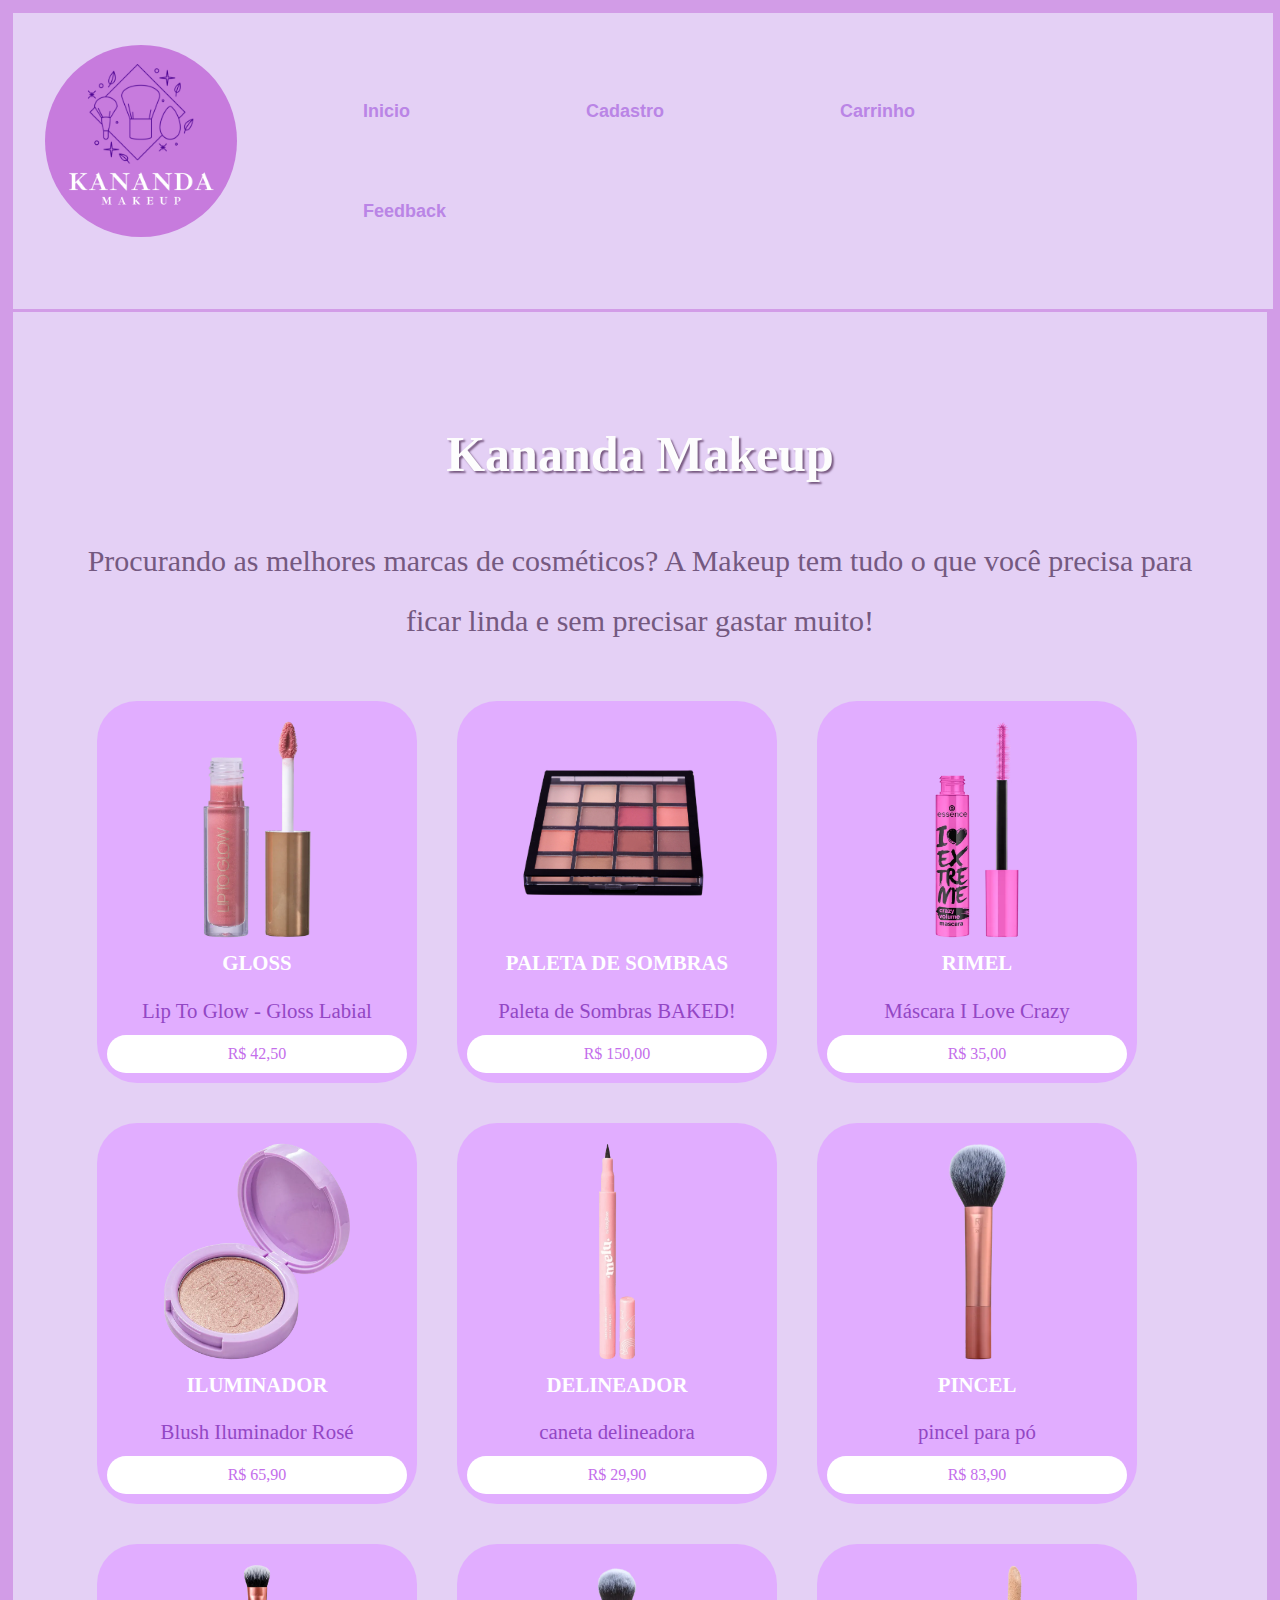
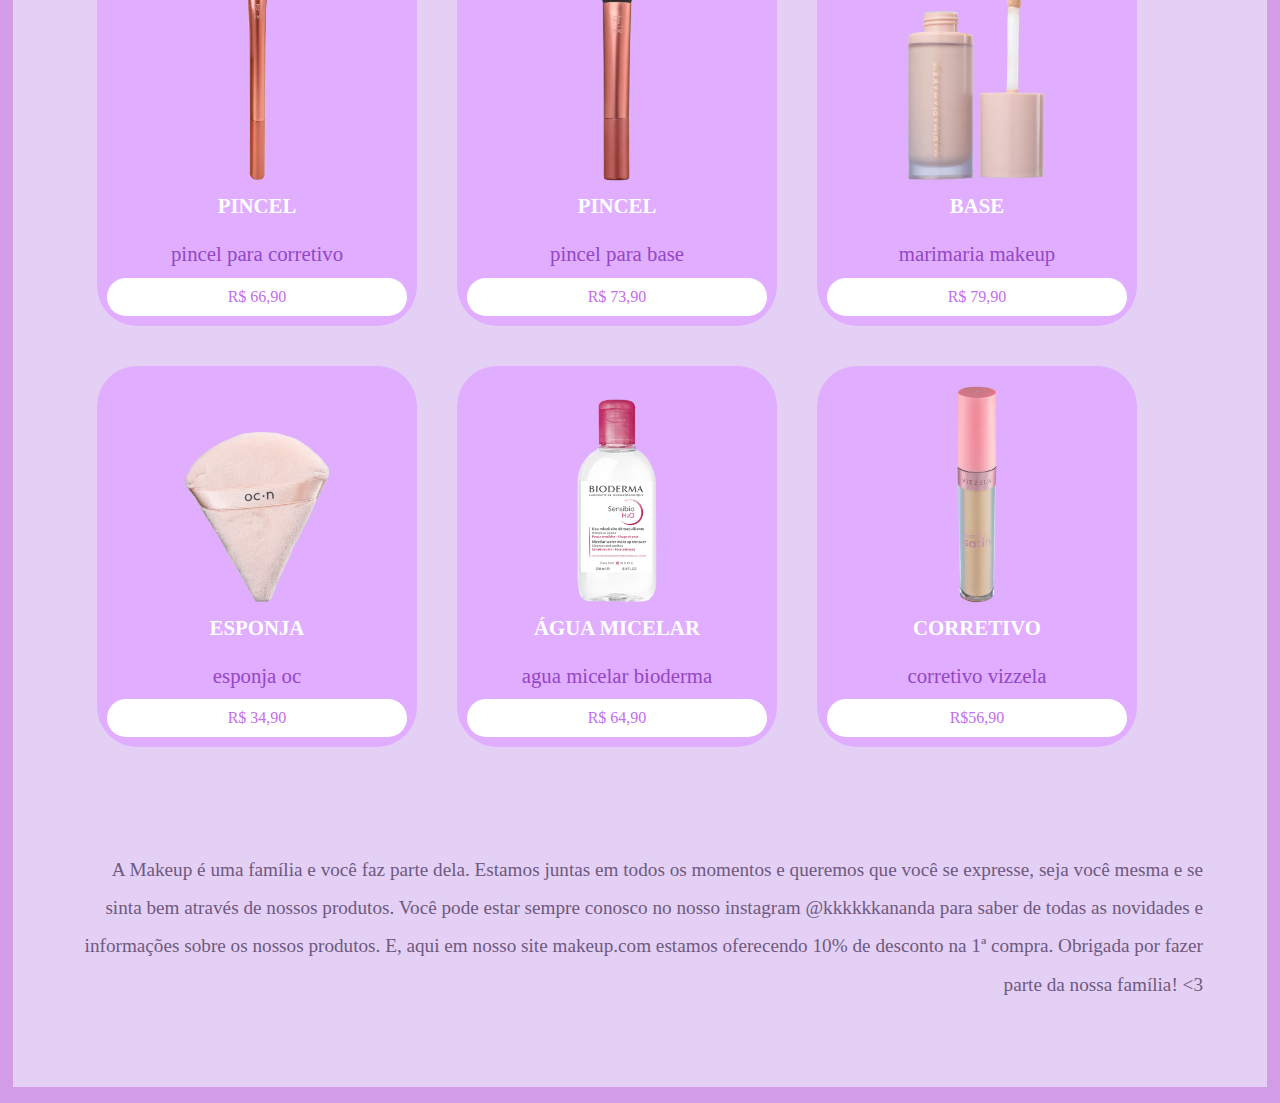
<file: index.html>
<!DOCTYPE html>
<html lang="pt-br">
  <head>
    <link rel="shortcut icon" href="Makeup.png" type="image/x-icon"> <!--logotipo-->
    <meta charset="UTF-8">
    <meta http-equiv="X-UA-Compatible" content="IE=edge">
    <meta name="viewport" content="width=device-width, initial-scale=1.0">
    <link rel="stylesheet" href="estilo (1).css">
    <title>Kananda Makeup💄 </title>
  </head>
  <body>
   <header>
      <div>
      <a href="kananda (2).html">
      <img class="logo" src="Makeup.png" alt="logotipo de makeup"> </a>
      </div>
        <nav>
             <ul class="lista">
                <!-- listas-->
                <li class="elemento"><a href="kananda (2).html" class="link">Inicio</a></li>
                <li class="elemento"><a href="cadastro.html" class="link">Cadastro</a></li>
                <li class="elemento"><a href="carrinho.html" class="link">Carrinho</a></li>
                <li class="elemento"><a href="feedback.html" class="link">Feedback</a></li>
             </ul>
        </nav>
    </header>
    <aside>
      <nav> 
      </nav>
    <main>
            <h1 class="titulo">Kananda Makeup</h1>
            <p class="apresentacao">Procurando as melhores marcas de cosméticos? A Makeup tem tudo o que você precisa para ficar linda e sem precisar gastar muito!</p>
                <!-- elemento pai-->
               <div class="cards">
                <!-- elemento filho-->
                <div class="card">
                    <!-- foto dos produtos-->
                    <img src="gloss_jpg.webp" alt="gloss" class="produtos">
                    <!-- nome dos produtos-->
                    <h2 class="nome">GLOSS</h2>
                    <!-- descrição dos produtos-->
                    <p class="texto">Lip To Glow - Gloss Labial</p>
                    <!-- valor dos produtos-->
                    <a href="produto.html" class="comprar">R$ 42,50</a>
                </div>
                <div class="card">
                    <img src="sombras.png" alt="paleta de sombras" class="produtos">
                    <h2 class="nome">PALETA DE SOMBRAS</h2>
                    <p class="texto">Paleta de Sombras BAKED!</p>
                    <a href="carrinho.html" class="comprar">R$ 150,00</a>
                </div>
                <div class="card">
                    <img src="rimel.webp" alt="rimel" class="produtos">
                    <h2 class="nome">RIMEL</h2>
                    <p class="texto">Máscara I Love Crazy</p>
                    <a href="carrinho.html" class="comprar">R$ 35,00</a>
                </div>
                <div class="card">
                    <img src="iluminador.webp" alt="blush iluminador" class="produtos">
                    <h2 class="nome">ILUMINADOR</h2>
                    <p class="texto">Blush Iluminador Rosé</p>
                    <a href="carrinho.html" class="comprar">R$ 65,90</a>
                </div>
                <div class="card">
                    <img src="delineador.webp" alt="delineador" class="produtos">
                    <h2 class="nome">DELINEADOR</h2>
                    <p class="texto">caneta delineadora</p>
                    <a href="carrinho.html" class="comprar">R$ 29,90</a>
                </div>
                <div class="card">
                    <img src="pincel1.webp" alt="pincel para pó" class="produtos">
                    <h2 class="nome">PINCEL</h2>
                    <p class="texto">pincel para pó</p>
                    <a href="carrinho.html" class="comprar">R$ 83,90</a>
                </div>
                <div class="card">
                    <img src="pincel2.webp" alt="pincel para corretivo" class="produtos">
                    <h2 class="nome">PINCEL</h2>
                    <p class="texto">pincel para corretivo</p>
                    <a href="carrinho.html" class="comprar">R$ 66,90</a>
                </div>
                <div class="card">
                    <img src="pincel3.webp" alt="pincel para corretivo" class="produtos">
                    <h2 class="nome">PINCEL</h2>
                    <p class="texto">pincel para base</p>
                    <a href="carrinho.html" class="comprar">R$ 73,90</a>
                </div>
                <div class="card">
                    <img src="base.webp" alt="base" class="produtos">
                    <h2 class="nome">BASE</h2>
                    <p class="texto">marimaria makeup</p>
                    <a href="carrinho.html" class="comprar">R$ 79,90</a>
                </div>
                <div class="card">
                    <img src="esponja.webp" alt="esponja para maquiagem" class="produtos">
                    <h2 class="nome">ESPONJA</h2>
                    <p class="texto">esponja oc</p>
                    <a href="carrinho.html" class="comprar">R$ 34,90</a>
                </div>
                <div class="card">
                    <img src="aguamicelar.webp" alt="agua micelar" class="produtos">
                    <h2 class="nome">ÁGUA MICELAR</h2>
                    <p class="texto">agua micelar bioderma</p>
                    <a href="carrinho.html" class="comprar">R$ 64,90</a>
                </div>
                <div class="card">
                    <img src="corretivo.webp" alt="corretivo" class="produtos">
                    <h2 class="nome">CORRETIVO</h2>
                    <p class="texto">corretivo vizzela</p>
                    <a href="carrinho.html" class="comprar">R$56,90</a>
                </div>
    </main>
    <footer>
        <!-- Rodapé-->
        <nav>
            <p class="rodapé">A Makeup é uma família e você faz parte dela. Estamos juntas em todos os momentos e queremos que você se expresse, seja você mesma e se sinta bem através de nossos produtos. Você pode estar sempre conosco no nosso instagram @kkkkkkananda para saber de todas as novidades e informações sobre os nossos produtos. E, aqui em nosso site makeup.com estamos oferecendo 10% de desconto na 1ª compra. Obrigada por fazer parte da nossa família! <3</p>
        </nav>
    </footer>
  </body>
</html>
</file>
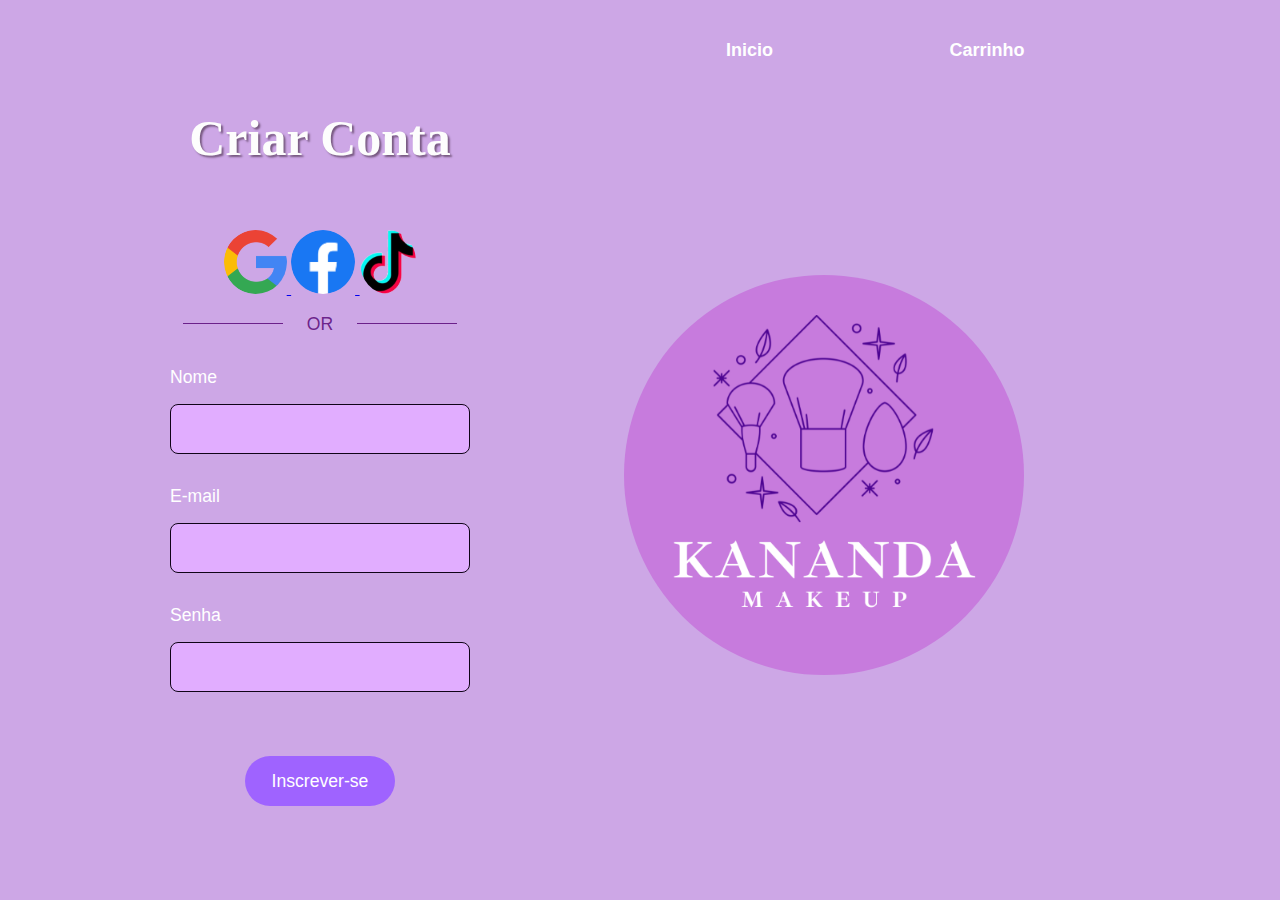
<file: cadastro.html>
<!DOCTYPE html>
<html lang="pt-br">
<head>
    <meta charset="UTF-8">
    <link rel="shortcut icon" href="Makeup.png" type="image/x-icon">
    <meta name="viewport" content="width=device-width, initial-scale=1.0">
    <title>Cadastrar-se 💄</title>
    <link rel="stylesheet" href="style.css">
</head>
<body>
     <!--FORMULÁRIO DE CADASTRO-->
    <main>
        <h1 class="titulo">Criar Conta</h1>
        <div class="social media">
            <a href="#">
                <img src="google.png" alt="Google" class="google">
                <a href="https://accounts.google.com/"></a>
            </a>
            <a href="#">
                <img src="facebook.png" alt="Facebook" class="facebook">
                <a href="https://pt-br.facebook.com/login/device-based/regular/login/"></a>
            </a>
            <a href="#">
                <img src="pngwing.com (4).png" alt="tiktok" class="tiktok">
                <a href="https://www.tiktok.com/login"></a>
            </a>
        </div>
        <div class="alternative">
            <span>OR</span>
        </div>
        <form action="">
            <label for="name">
                <span>Nome</span>
                <input type="text" id="name" name="name">
            </label>

            <label for="email">
                <span>E-mail</span>
                <input type="email" id="email" name="email">
            </label>

            <label for="password">
                <span>Senha</span>
                <input type="password" id="password" name="password">
            </label>

            <input type="submit" value="Inscrever-se" id="button">
        </form>
       
    </main>
    <section>
        <nav>
            <ul class="lista">
               <!-- listas-->
               <li class="elemento"><a href="index.html" class="link">Inicio</a></li>
               <li class="elemento"><a href="carrinho.html" class="link">Carrinho</a></li>
            </ul>
       </nav>
        <img src="Makeup.png" alt="mobile" class="mobile">
    </section>
</body>
</html>
</file>
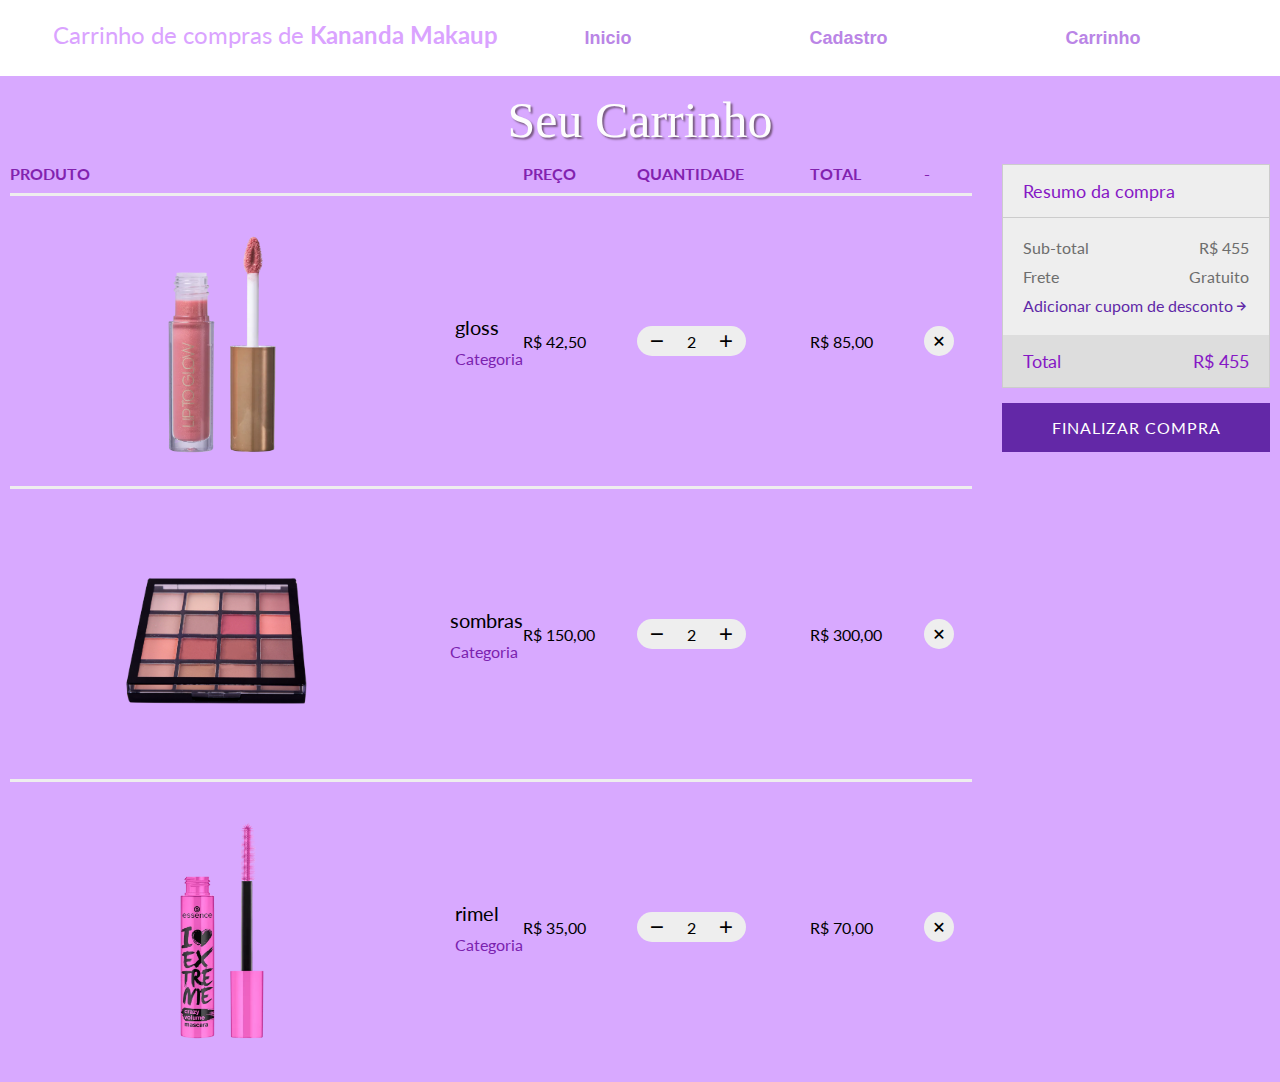
<file: carrinho.html>
<!DOCTYPE html>
<html lang="en">
  <head>
    <meta charset="UTF-8" />
    <link rel="shortcut icon" href="Makeup.png" type="image/x-icon">
    <meta http-equiv="X-UA-Compatible" content="IE=edge" />
    <meta name="viewport" content="width=device-width, initial-scale=1.0" />
    <title>Carrinho de Compras 💄</title>
    <link rel="stylesheet" href="style1.css" />
    <link
      href="https://unpkg.com/boxicons@2.1.4/css/boxicons.min.css"
      rel="stylesheet"
    />
  </head>
  <body>
    <header>
      <span>Carrinho de compras de <b>Kananda Makaup</b></span>
      <nav>
        <ul class="lista">
           <!-- acessso a outras páginas-->
           <li class="elemento"><a href="index.html" class="link">Inicio</a></li>
           <li class="elemento"><a href="cadastro.html" class="link">Cadastro</a></li>
           <li class="elemento"><a href="carrinho.html" class="link">Carrinho</a></li>
        </ul>
   </nav>
    </header>
    <main>
      <div class="titulo">Seu Carrinho</div>
      <div class="content">
        <section>
          <table>
            <thead>
              <tr>
                <th>Produto</th>
                <th>Preço</th>
                <th>Quantidade</th>
                <th>Total</th>
                <th>-</th>
              </tr>
            </thead>
            <tbody>
              <tr>
                <td>
                  <div class="product">
                    <img src="gloss_jpg.webp" alt="" />
                    <div class="info">
                      <div class="name">gloss</div>
                      <div class="category">Categoria</div>
                    </div>
                  </div>
                </td>
                <td>R$ 42,50</td>
                <td>
                  <div class="qty">
                    <button><i class="bx bx-minus"></i></button>
                    <span>2</span>
                    <button><i class="bx bx-plus"></i></button>
                  </div>
                </td>
                <td>R$ 85,00</td>
                <td>
                  <button class="remove"><i class="bx bx-x"></i></button>
                </td>
              </tr>
              <tr>
                <td>
                  <div class="product">
                    <img src="sombras.png" alt="" />
                    <div class="info">
                      <div class="name">sombras</div>
                      <div class="category">Categoria</div>
                    </div>
                  </div>
                </td>
                <td>R$ 150,00</td>
                <td>
                  <div class="qty">
                    <button><i class="bx bx-minus"></i></button>
                    <span>2</span>
                    <button><i class="bx bx-plus"></i></button>
                  </div>
                </td>
                <td>R$ 300,00</td>
                <td>
                  <button class="remove"><i class="bx bx-x"></i></button>
                </td>
              </tr>
              <tr>
                <td>
                  <div class="product">
                    <img src="rimel.webp" alt="" />
                    <div class="info">
                      <div class="name">rimel</div>
                      <div class="category">Categoria</div>
                    </div>
                  </div>
                </td>
                <td>R$ 35,00</td>
                <td>
                  <div class="qty">
                    <button><i class="bx bx-minus"></i></button>
                    <span>2</span>
                    <button><i class="bx bx-plus"></i></button>
                  </div>
                </td>
                <td>R$ 70,00</td>
                <td>
                  <button class="remove"><i class="bx bx-x"></i></button>
                </td>
              </tr>
            </tbody>
          </table>
        </section>
        <aside>
          <div class="box">
            <header>Resumo da compra</header>
            <div class="info">
              <div><span>Sub-total</span><span>R$ 455</span></div>
              <div><span>Frete</span><span>Gratuito</span></div>
              <div>
                <button>
                  Adicionar cupom de desconto
                  <i class="bx bx-right-arrow-alt"></i>
                </button>
              </div>
            </div>
            <footer>
              <span>Total</span>
              <span>R$ 455</span>
            </footer>
          </div>
          <button>Finalizar Compra</button>
        </aside>
      </div>
    </main>
  </body>
</html>
</file>
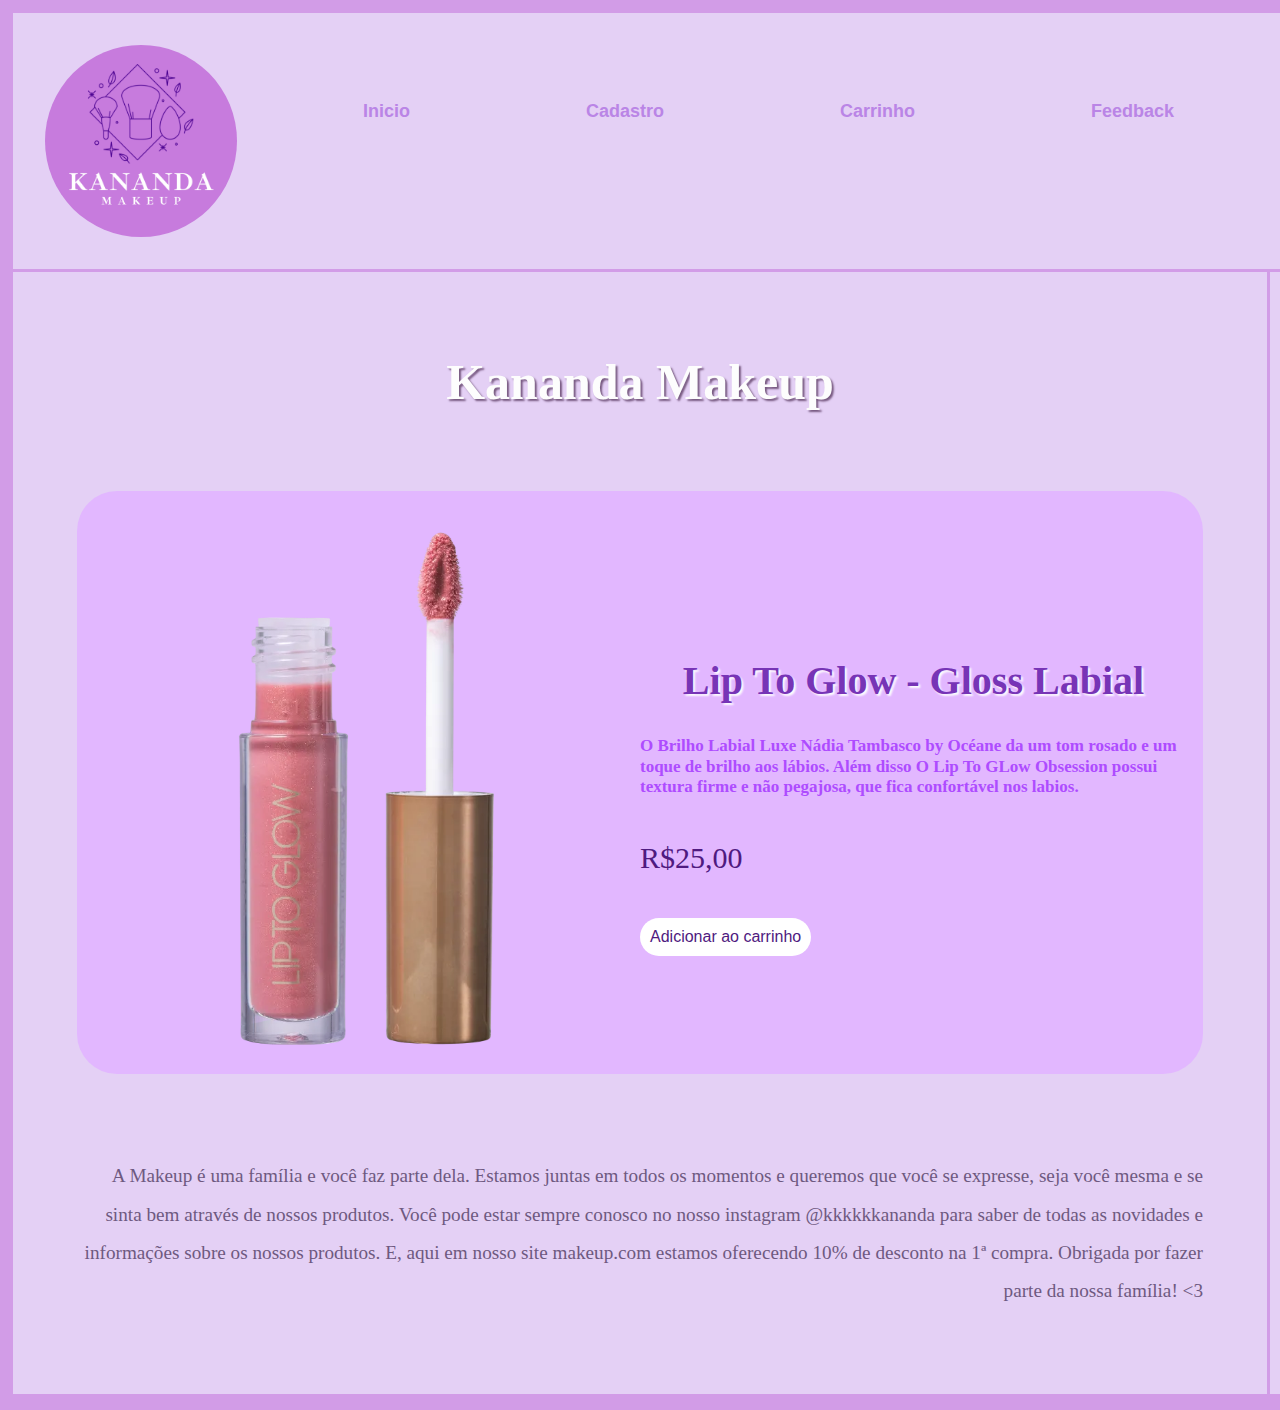
<file: produto.html>
<!DOCTYPE html>
<html lang="pt-br">
  <head>
    <link rel="shortcut icon" href="Makeup.png" type="image/x-icon">
    <meta charset="UTF-8">
    <meta http-equiv="X-UA-Compatible" content="IE=edge">
    <meta name="viewport" content="width=device-width, initial-scale=1.0">
    <link rel="stylesheet" href="estilo (1).css">
    <title>Kananda Makeup💄 </title>
  </head>
  <body>
    <header>
        <img class="logo" src="Makeup.png" alt="logotipo de makeup"> </a>
        <nav>
            <ul class="lista">
               <li class="elemento"><a href="index.html" class="link">Inicio</a></li>
               <li class="elemento"><a href="cadastro.html" class="link">Cadastro</a></li>
               <li class="elemento"><a href="carrinho.html" class="link">Carrinho</a></li>
               <li class="elemento"><a href="feedback.html" class="link">Feedback</a></li>
            </ul>
       </nav>
    </header>
    <main> 
    </main>
    <aside>
        <h1 class="titulo">Kananda Makeup</h1>
        <main>
            <div class="product">
            <div class="product-image">
                <img src="gloss_jpg.webp" alt="Product Image">
            </div>
            <div class="product-info">
                <h2 class="titulo2">Lip To Glow - Gloss Labial</h2>
                <h3 class="description">O Brilho Labial Luxe Nádia Tambasco by Océane da um tom rosado e um toque de brilho aos lábios. Além disso O Lip To GLow Obsession possui textura firme e não pegajosa, que fica confortável nos labios.</h3>
                <P class="price">R$25,00</P>
                <div class="quantity">
    
                </div>
                <button id="add-to-cart" class="button-cart">Adicionar ao carrinho</button>
                
            </div>
        </div>
        </main>
        <footer>
             <!-- Rodapé-->
        <nav>
            <p class="rodapé">A Makeup é uma família e você faz parte dela. Estamos juntas em todos os momentos e queremos que você se expresse, seja você mesma e se sinta bem através de nossos produtos. Você pode estar sempre conosco no nosso instagram @kkkkkkananda para saber de todas as novidades e informações sobre os nossos produtos. E, aqui em nosso site makeup.com estamos oferecendo 10% de desconto na 1ª compra. Obrigada por fazer parte da nossa família! <3</p>
        </nav>
        </footer>
</body>
</html>
</file>
<file: estilo (1).css>
header{
    grid-area: cab;
    display: flex;
}
.logo{
    max-width:12rem;
    max-height: 12rem;
    border-radius: 100%;
}

body{
    background-color:hsl(283, 61%, 76%);
    border:none;
    display: grid;
    grid-template-areas: 
    "cab cab cab"
    "sec pri pri"
    "rod rod rod";
    grid-gap: 3px;
    grid-template-columns: 100% auto auto;
    grid-template-rows: 20 auto auto;
    box-sizing: border-box;
    padding: 5px 5px 5px 5px;
}

aside{
   grid-area: sec;
   grid-template-columns:right;
   }

main{
    grid-area: pri;
}

header, aside, main, footer{
    background-color: rgb(228, 208, 245);
    padding: 2rem;
    border: none;
}

.cards{
    display: flex;
    flex-wrap: wrap;
    font-family:serif;

}

.card{
    display: flex;
    background-color:hsl(278, 100%, 84%);
    color: rgb(226, 183, 255);
    border: 1px rgb(171, 125, 214);
    width: 300px;
    border-radius: 40px;
    padding: 10px;
    width: 300px;
    margin: 20px;
    transition: 0.7s;
    text-align: center;
    flex-wrap: wrap;
    flex-direction: column;
}
.card:hover{
    background-color:hsl(271, 100%, 84%);
    color: rgb(255, 252, 252);
}
.card:hover a{
    background-color: hsl(270, 83%, 67%);
    color: rgb(255, 251, 251);
}

.produtos{
    display: block;
    height: auto;
    width: 230px;
    border-radius: 30px;
    margin: 0px auto;
}
.nome{
    line-height: 0.5px;
    font-size: 1.3rem;
    padding: 5px;
    font-family: Georgia, serif;
    color: rgb(255, 255, 255)
}
.elemento{
    font-family:'Trebuchet MS', 'Lucida Sans Unicode', 'Lucida Grande', 'Lucida Sans', Arial, sans-serif;
    font-size: 18px;
    font-weight: 700;
    padding: 5px 5px;
    display: inline;
    align-items: center;
    margin: 5rem;
}

.lista .link{ 
    color:rgb(186, 133, 230);
    padding-left: 20px;
    padding-right: 20px;
    text-decoration: none;
    padding: 10px 1px;
    line-height: 100px;
}

.lista a:hover{
    color:rgb(185, 100, 255);
    border-color: hsl(286, 51%, 79%);
    transition-property: all;
    border-width: 0 0 4px 0;
    font-size: 30px;
    transition: 1s;
  }

.texto{
    line-height: 5px;
    font-size: 1.3rem;
    padding: 1px;
    color: rgb(147, 71, 197);
}

.texto > p:first-of-type{
    margin-top: 1px;
}

.comprar{
    display: flex;
    justify-content: center;
    text-decoration: none;
    background-color: rgb(255, 255, 255);
    color: rgb(196, 110, 235);
    font-size: 1em;
    padding: 10px;
    border-radius: 100px;
    transition: 0.5s;
}
.comprar:hover{
    background-color: rgb(152, 81, 209);
    text-decoration: none;
    font-size: 1.2em;
}

footer{
    grid-area: rod;
}

p, li {
    font-size: 20px;
    line-height: 2;
    letter-spacing: 0,3px;
}

.i-header{
    max-width: 5rem;
    max-height: 5rem;
    border-radius: 100%;
}

.titulo{
    font-family:Georgia, 'Times New Roman', Times, serif;
    text-align: center;
    text-shadow: 2px 2px 2px rgb(119, 89, 128);
    color: rgb(253, 253, 253);
    font-size: 50px;
    padding: 15px;
}
.titulo:hover{
    color: rgb(255, 255, 255);;
    text-shadow: rgb(64, 50, 68); 
    border-color: rgb(255, 255, 255);
    border-width: 0 0 4px 0;
    font-size: 52px;
    transition: 1s;
}

.apresentacao{
    font-family: Georgia, 'Times New Roman', Times, serif;
    text-align: center;
    color:rgb(116, 89, 128);
    font-size: 30px;
    
}


.rodapé{
    font-size: 1.2rem;
    font-family: serif;
    color: rgb(110, 89, 128);
    text-align: right;
}

.anuncio{
    align-items: center;
}
.icon{
    max-width:12rem;
    max-height: 12rem;
    border-radius: 100%;
} 
.product-page{
    background-color: rgb(223, 196, 253);
    
}
.product{
    background-color: rgb(226, 183, 255);
    display: flex;
    flex-direction: row;
    justify-content: space-between;
    align-items: center;
    padding: 1rem;
    border-radius: 40px;
}
.product-image{
    width: 50%;
}
.product-image img {
    width: 100%;
    height: auto;
}
.product-info{
    width: 50%;
}
.product-info h2{
    color: rgb(119, 52, 182);
    font-size: 2.5rem;
    font-weight: bold;
    margin-bottom: 1rem;
}
.button-cart{
    display: flex;
    justify-content: center;
    text-decoration: none;
    background-color: rgb(255, 255, 255);
    color: rgb(196, 110, 235);
    font-size: 1em;
    padding: 10px;
    border-radius: 100px;
    transition: 0.5s;
    border: none;
}
.button-cart:hover{
    background-color: rgb(152, 81, 209);
    color:rgb(255, 255, 255);
    text-decoration: none;
    font-size: 1.2em;
}

.description{
    color: #ae4cff;
    font-size: 17px;
    font-weight: 600;
    line-height: 1.2em;
    margin-bottom: 1rem;
}
.price{
    color:rgb(79, 26, 128);
    font-size: 30px;
}
.button-cart{
    color:rgb(79, 26, 128)
}
.titulo2{
    font-family:Georgia, 'Times New Roman', Times, serif;
    text-align: center;
    text-shadow: 2px 2px 2px  rgb(253, 253, 253);
    color: rgb(166, 58, 255);
    font-size: 50px;
    padding: 15px;
}
@media only screen and (max-width:820px){
    body{
        grid-template-areas: 
        "cab"
        "sec"
        "rod";
        grid-template-columns: 1fr;
        grid-template-rows: auto auto 100px;
    }
    
}
</file>
<file: style.css>
* {
    margin: 0;
    padding: 0;
    border: 0;
    box-sizing: border-box;
    font-family: "Poppins", sans-serif;
}

body {
    background: hsl(276, 56%, 78%);
    color: white;
    font-weight: 500;
    display: flex;
    min-height: 100vh;
    min-width: 100vw;
}
.h1{
    font-family:Georgia, Times, serif;
    text-align: center;
    text-shadow: 2px 2px 2px rgb(119, 89, 128);
    color: rgb(253, 253, 253);
    font-size: 50px;
    padding: 15px;
}
.h1:hover{
    color: rgb(255, 255, 255);;
    text-shadow: rgb(64, 50, 68); 
    border-color: rgb(254, 251, 255);
    border-style: double;
    border-width: 0 0 4px 0;
    font-size: 52px;
    transition: 1s;
}
  
main {
    width: 50vw;
    display: flex;
    flex-direction: column;
    align-items: center;
    justify-content: center;
}
.titulo{
    font-family:Georgia, 'Times New Roman', Times, serif;
    text-align: center;
    text-shadow: 2px 2px 2px rgb(119, 89, 128);
    color: rgb(253, 253, 253);
    font-size: 50px;
    padding: 15px;
}
.titulo:hover{
    color: rgb(255, 255, 255);;
    text-shadow: rgb(64, 50, 68); 
    border-color: rgb(254, 251, 255);
    border-width: 0 0 4px 0;
    font-size: 52px;
    transition: 1s;
}

main h1 {
    color: #bb80fe;
    font-size: 3rem;
    margin-bottom: 3rem;
    text-align: center;
}

main.social-media {
    display: flex;
    align-content: center;
}

main .social-media a {
    text-decoration: none;
}

main .social-media img {
    width: 36px;
    margin-left: 3rem;
}

main .social-media a:first-child img {
    margin-left: 0;
}

main .alternative {
    margin-top: 1rem;
}

main .alternative span {
    font-size: 1.1rem;
    font-weight: 400;
    color: #641683ee;
    position: relative;
}

main .alternative span::before, main .alternative span::after {
    position: absolute;
    content: '';
    height: 1px;
    width: 100px;
    bottom: 50%;
    right: 50px;
    background: #641683ee;
}

main .alternative span::after {
    left: 50px;
}

main form {
    display: flex;
    flex-direction: column;
    align-items: center;
}

main form label {
    display: flex;
    flex-direction: column;
}

main form label span {
    font-size: 1.1rem;
    margin-top: 2rem;
}

main form input {
    background:hsl(278, 100%, 84%);
    width: 300px;
    height: 50px;
    padding: 0 0.5rem;
    margin-top: 1rem;
    outline: none;
    color: rgb(255, 255, 255);
    font-size: 1rem;
    border: 1px solid #100418;
    border-radius: 8px;
}

main form input[type="submit"] {
    cursor: pointer;
    width: 50%;
    margin-top: 4rem;
    border: none;
    border-radius: 32px;
    background: #9f63ff;
    color: white;
    font-size: 1.1rem;
    transition: all .3s ease-in-out;
}

main form input[type="submit"]:hover {
    background: #8f52d4;
}
@media only screen and (min-width: 900px) and (max-width: 1200px) {
    section.mobile img {
        width: 110%;
    }
}

@media only screen and (max-width: 900px) {
    section.mobile {
        display: none;
        visibility: hidden;
    }

    main {
        width: 100vw;
    }
}

@media only screen and (max-width: 450px) {
    main h1 {
        font-size: 2rem;
    }

    main .alternative span {
        font-size: 0.8rem;
    }

    main form label span, main form input[type="submit"] {
        font-size: 1rem;
    }
}
.mobile{
    display: flex;
    position:fixed;
    right:20%;
    bottom: 25%;
    max-width:25rem;
    max-height: 25rem;
    border-radius: 100%;
}
.google{
    max-width:4rem;
    max-height:4rem;
    border-radius: 100%;
} 
.facebook{
    max-width:4rem;
    max-height:4rem;
    border-radius: 100%;
} 
.tiktok{
    max-width:4rem;
    max-height: 4rem;
    border-radius: 100%;
} 
.elemento{
    font-family:'Trebuchet MS', 'Lucida Sans Unicode', 'Lucida Grande', 'Lucida Sans', Arial, sans-serif;
    font-size: 18px;
    font-weight: 700;
    padding: 5px 5px;
    display: inline;
    align-items: center;
    margin: 5rem;
  }
  
  .lista .link{ 
    color:rgb(255, 255, 255);
    padding-left: 20px;
    padding-right: 20px;
    text-decoration: none;
    padding: 10px 1px;
    line-height: 100px;
  }
  
  .lista a:hover{
    color:rgb(255, 255, 255);
    border-color: hsl(286, 51%, 79%);
    transition-property: all;
    border-width: 0 0 4px 0;
    font-size: 30px;
    transition: 1s;
  }
</file>
<file: style1.css>
@import url("https://fonts.googleapis.com/css2?family=Lato&display=swap");
* {
  margin: 0;
  padding: 0;
}

body {
  background:hsl(269, 54%, 71%);
  font-family: 'Lato', sans-serif;
}

body > header {
  background: hsl(0, 0%, 100%);
  color: rgb(218, 163, 255);
  font-size: 24px;
  padding: 20px 0;
  display: -webkit-box;
  display: -ms-flexbox;
  display: flex;
  -webkit-box-pack: center;
      -ms-flex-pack: center;
          justify-content: center;
}

body > main {
  background: #d8a9ff;
  padding: 0 10px 10px;
}
.elemento{
  font-family:'Trebuchet MS', 'Lucida Sans Unicode', 'Lucida Grande', 'Lucida Sans', Arial, sans-serif;
  font-size: 18px;
  font-weight: 700;
  padding: 5px 5px;
  display: inline;
  align-items: center;
  margin: 5rem;
}

.lista .link{ 
  color:rgb(186, 133, 230);
  padding-left: 20px;
  padding-right: 20px;
  text-decoration: none;
  padding: 10px 1px;
  line-height: 35px;
}
.lista a:hover{
  color:rgb(186, 133, 230);
  border-color: hsl(286, 51%, 79%);
  transition-property: all;
  border-width: 0 0 4px 0;
  font-size: 30px;
  transition: 1s;
}
.titulo{
  font-family:Georgia, 'Times New Roman', Times, serif;
  text-align: center;
  text-shadow: 2px 2px 2px rgb(119, 89, 128);
  color: rgb(253, 253, 253);
  font-size: 50px;
  padding: 15px;
}
.titulo:hover{
  color: rgb(255, 255, 255);;
  text-shadow: rgb(64, 50, 68); 
  border-color: rgb(254, 251, 255);
  border-width: 0 0 4px 0;
  font-size: 52px;
  transition: 1s;
}
body > main .content {
  display: -webkit-box;
  display: -ms-flexbox;
  display: flex;
}

body > main .content section {
  -webkit-box-flex: 1;
      -ms-flex: 1;
          flex: 1;
}

body > main .content aside {
  min-width: 250px;
}

button {
  cursor: pointer;
  font-family: 'Lato', sans-serif;
}

table {
  width: 100%;
  border-collapse: collapse;
}

table thead tr {
  border-bottom: 3px solid #eee;
}

table thead tr th {
  text-align: left;
  padding-bottom: 10px;
  text-transform: uppercase;
  color:#8222af;
}

table tbody tr {
  border-bottom: 3px solid #eee;
}

table tbody tr:last-child {
  border: 0;
}

table tbody tr td {
  padding: 30px 0;
}

.product {
  display: -webkit-box;
  display: -ms-flexbox;
  display: flex;
  -webkit-box-align: center;
      -ms-flex-align: center;
          align-items: center;
}

.product img {
    display: block;
    height: auto;
    width: 230px;
    border-radius: 30px;
    margin: 0px auto;
}

.product .info {
  margin-left: 20px;
}

.product .info .name {
  font-size: 20px;
  margin-bottom: 10px;
}

.product .info .category {
  color: #7b22af;
}

.qty {
  background: #eeeeee;
  display: -webkit-inline-box;
  display: -ms-inline-flexbox;
  display: inline-flex;
  padding: 0 0;
  -ms-flex-pack: distribute;
      justify-content: space-around;
  -webkit-box-align: center;
      -ms-flex-align: center;
          align-items: center;
  min-width: 60px;
  border-radius: 20px;
  overflow: hidden;
  height: 30px;
}

.qty span {
  margin: 0 10px;
}

.qty button {
  display: -webkit-box;
  display: -ms-flexbox;
  display: flex;
  -webkit-box-align: center;
      -ms-flex-align: center;
          align-items: center;
  background: transparent;
  border: 0;
  padding: 0 10px;
  font-size: 20px;
  height: 100%;
}

.qty button:hover {
  background: #dddddd;
}

.remove {
  background: #eeeeee;
  border: 0;
  width: 30px;
  height: 30px;
  border-radius: 100%;
  display: -webkit-box;
  display: -ms-flexbox;
  display: flex;
  -webkit-box-align: center;
      -ms-flex-align: center;
          align-items: center;
  -webkit-box-pack: center;
      -ms-flex-pack: center;
          justify-content: center;
  font-size: 20px;
}

.remove:hover {
  background: #ddd;
}

aside {
  margin-left: 30px;
}

aside .box {
  margin-bottom: 15px;
  border: 1px solid #cccccc;
  background: #eee;
  color: #8618c5;
}

aside .box header {
  padding: 15px 20px;
  font-size: 18px;
  border-bottom: 1px solid #ccc;
}

aside .box .info {
  padding: 20px;
  font-size: 16px;
}

aside .box .info > div {
  display: -webkit-box;
  display: -ms-flexbox;
  display: flex;
  -webkit-box-pack: justify;
      -ms-flex-pack: justify;
          justify-content: space-between;
  margin-bottom: 10px;
  color: #6d6d6d;
}

aside .box .info > div:last-child {
  margin: 0;
}

aside .box .info button {
  color: #5f28a7;
  background: transparent;
  border: 0;
  display: -webkit-box;
  display: -ms-flexbox;
  display: flex;
  -webkit-box-align: center;
      -ms-flex-align: center;
          align-items: center;
  font-size: 16px;
}

aside .box footer {
  padding: 15px 20px;
  background: #ddd;
  font-size: 18px;
  display: -webkit-box;
  display: -ms-flexbox;
  display: flex;
  -webkit-box-pack: justify;
      -ms-flex-pack: justify;
          justify-content: space-between;
}

aside > button {
  border: 0;
  padding: 15px 0;
  color: white;
  background: #6328a7;
  display: block;
  width: 100%;
  text-transform: uppercase;
  letter-spacing: 1px;
  font-size: 16px;
}

aside > button:hover {
  background: #823bc5;
}
</file>
